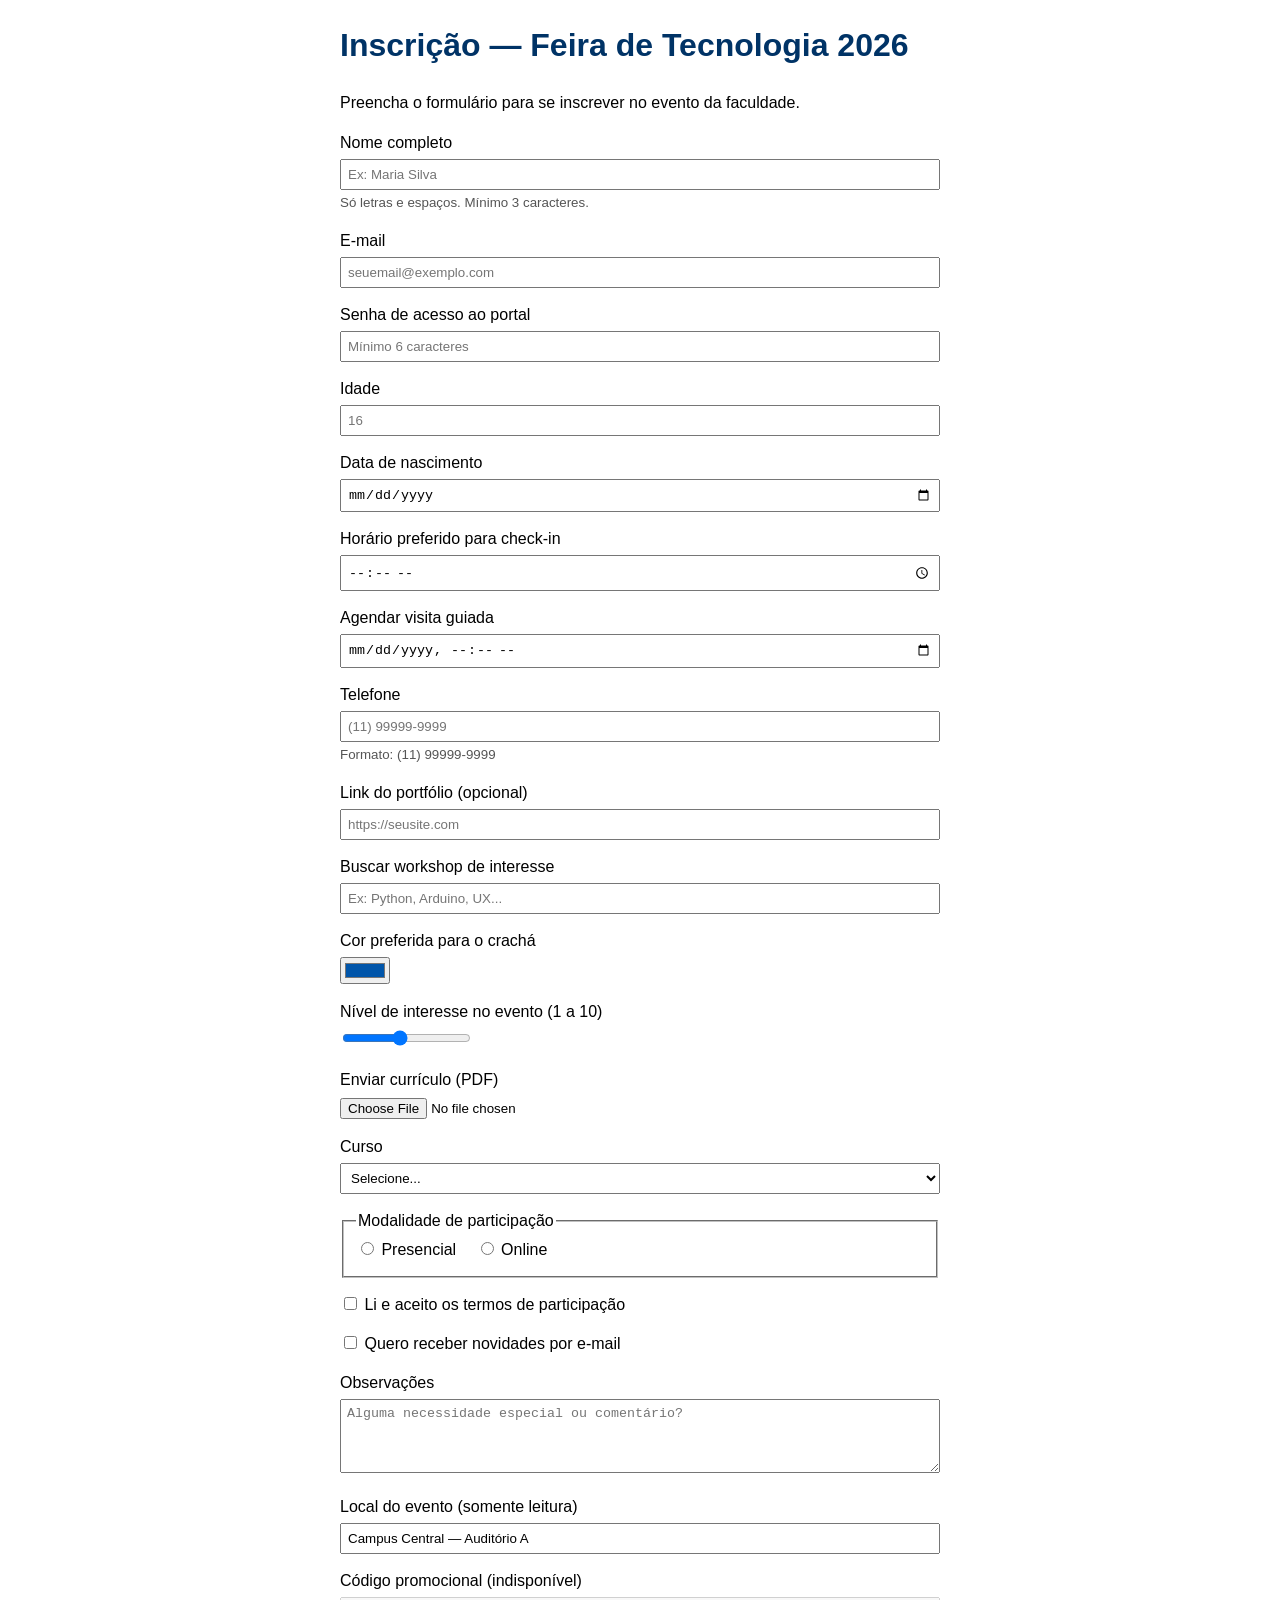
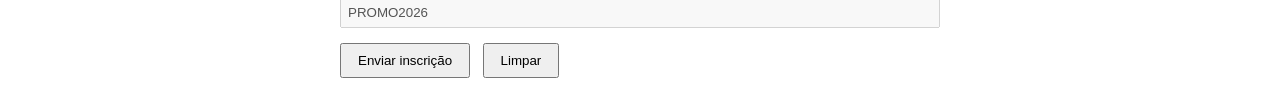
<file: formulario-html/index.html>
<!DOCTYPE html>
<html lang="pt-BR">
<head>
  <meta charset="UTF-8">
  <meta name="viewport" content="width=device-width, initial-scale=1.0">
  <title>Inscrição - Feira de Tecnologia 2026</title>
  <link rel="stylesheet" href="estilo.css">
</head>
<body>

  <h1>Inscrição — Feira de Tecnologia 2026</h1>
  <p>Preencha o formulário para se inscrever no evento da faculdade.</p>

  <!-- Mensagens de sucesso ou erro (preenchidas pelo JavaScript) -->
  <div id="mensagem" role="alert" aria-live="polite"></div>

  <form
    id="formInscricao"
    action="#"
    method="post"
    autocomplete="on"
    aria-label="Formulário de inscrição na Feira de Tecnologia 2026"
  >

    <!-- Campo escondido: identifica o formulário -->
    <input type="hidden" name="formulario_id" value="feira-tech-2026">

    <!-- text + required + placeholder + minlength + maxlength + pattern -->
    <div>
      <label for="nome">Nome completo</label>
      <input
        type="text"
        id="nome"
        name="nome"
        required
        placeholder="Ex: Maria Silva"
        minlength="3"
        maxlength="60"
        pattern="[A-Za-zÀ-ÿ\s]+"
        aria-describedby="ajudaNome"
      >
      <small id="ajudaNome">Só letras e espaços. Mínimo 3 caracteres.</small>
    </div>

    <!-- email -->
    <div>
      <label for="email">E-mail</label>
      <input
        type="email"
        id="email"
        name="email"
        required
        placeholder="seuemail@exemplo.com"
        autocomplete="email"
      >
    </div>

    <!-- password -->
    <div>
      <label for="senha">Senha de acesso ao portal</label>
      <input
        type="password"
        id="senha"
        name="senha"
        required
        minlength="6"
        maxlength="20"
        placeholder="Mínimo 6 caracteres"
        autocomplete="new-password"
      >
    </div>

    <!-- number + min + max + step -->
    <div>
      <label for="idade">Idade</label>
      <input
        type="number"
        id="idade"
        name="idade"
        required
        min="16"
        max="100"
        step="1"
        placeholder="16"
      >
    </div>

    <!-- date -->
    <div>
      <label for="nascimento">Data de nascimento</label>
      <input type="date" id="nascimento" name="nascimento" required>
    </div>

    <!-- time -->
    <div>
      <label for="horario">Horário preferido para check-in</label>
      <input type="time" id="horario" name="horario" required>
    </div>

    <!-- datetime-local -->
    <div>
      <label for="agendamento">Agendar visita guiada</label>
      <input type="datetime-local" id="agendamento" name="agendamento">
    </div>

    <!-- tel + pattern -->
    <div>
      <label for="telefone">Telefone</label>
      <input
        type="tel"
        id="telefone"
        name="telefone"
        required
        placeholder="(11) 99999-9999"
        pattern="\(\d{2}\)\s?\d{4,5}-\d{4}"
        aria-describedby="ajudaTel"
      >
      <small id="ajudaTel">Formato: (11) 99999-9999</small>
    </div>

    <!-- url -->
    <div>
      <label for="portfolio">Link do portfólio (opcional)</label>
      <input
        type="url"
        id="portfolio"
        name="portfolio"
        placeholder="https://seusite.com"
      >
    </div>

    <!-- search -->
    <div>
      <label for="busca">Buscar workshop de interesse</label>
      <input
        type="search"
        id="busca"
        name="busca"
        placeholder="Ex: Python, Arduino, UX..."
      >
    </div>

    <!-- color -->
    <div>
      <label for="cor">Cor preferida para o crachá</label>
      <input type="color" id="cor" name="cor" value="#0055aa">
    </div>

    <!-- range -->
    <div>
      <label for="interesse">Nível de interesse no evento (1 a 10)</label>
      <input
        type="range"
        id="interesse"
        name="interesse"
        min="1"
        max="10"
        step="1"
        value="5"
        aria-valuemin="1"
        aria-valuemax="10"
      >
    </div>

    <!-- file -->
    <div>
      <label for="curriculo">Enviar currículo (PDF)</label>
      <input type="file" id="curriculo" name="curriculo" accept=".pdf">
    </div>

    <!-- select + option -->
    <div>
      <label for="curso">Curso</label>
      <select id="curso" name="curso" required>
        <option value="">Selecione...</option>
        <option value="ads">Análise e Desenvolvimento de Sistemas</option>
        <option value="cc">Ciência da Computação</option>
        <option value="si">Sistemas de Informação</option>
        <option value="eng">Engenharia de Software</option>
      </select>
    </div>

    <!-- radio -->
    <fieldset>
      <legend>Modalidade de participação</legend>
      <label>
        <input type="radio" name="modalidade" value="presencial" required>
        Presencial
      </label>
      <label>
        <input type="radio" name="modalidade" value="online">
        Online
      </label>
    </fieldset>

    <!-- checkbox -->
    <div>
      <label>
        <input type="checkbox" id="termos" name="termos" required>
        Li e aceito os termos de participação
      </label>
    </div>

    <div>
      <label>
        <input type="checkbox" id="novidades" name="novidades">
        Quero receber novidades por e-mail
      </label>
    </div>

    <!-- textarea -->
    <div>
      <label for="observacoes">Observações</label>
      <textarea
        id="observacoes"
        name="observacoes"
        rows="4"
        maxlength="300"
        placeholder="Alguma necessidade especial ou comentário?"
      ></textarea>
    </div>

    <!-- readonly -->
    <div>
      <label for="local">Local do evento (somente leitura)</label>
      <input
        type="text"
        id="local"
        name="local"
        value="Campus Central — Auditório A"
        readonly
      >
    </div>

    <!-- disabled -->
    <div>
      <label for="codigo">Código promocional (indisponível)</label>
      <input
        type="text"
        id="codigo"
        name="codigo"
        value="PROMO2026"
        disabled
        aria-disabled="true"
      >
    </div>

    <button type="submit">Enviar inscrição</button>
    <button type="reset">Limpar</button>

  </form>

  <script src="script.js"></script>
</body>
</html>
</file>
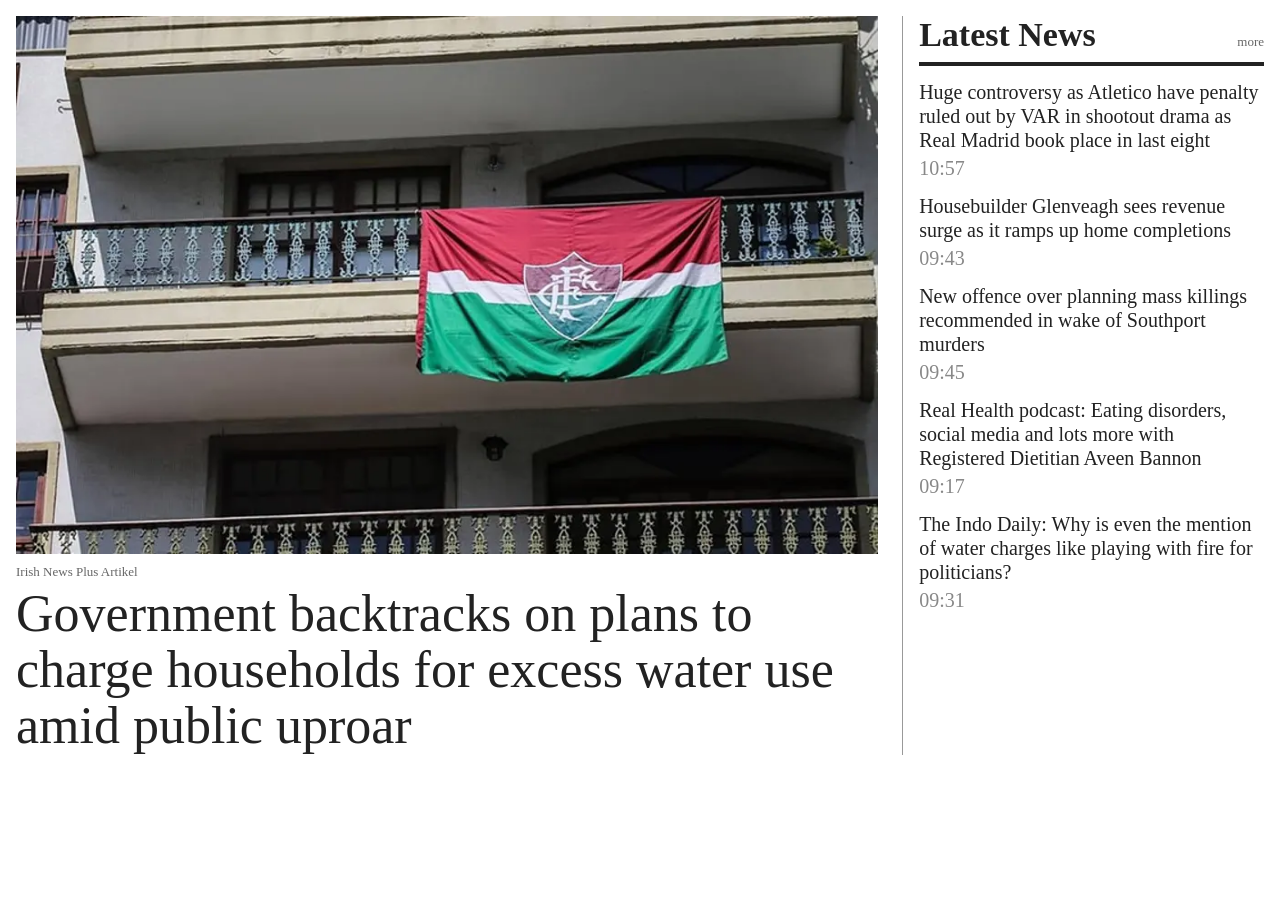
<file: tabelas/comcss.html>
<!DOCTYPE html>
<html lang="pt-BR">
<head>
  <meta charset="UTF-8" />
  <meta name="viewport" content="width=device-width, initial-scale=1.0" />
  <title>Página 1 - sem table</title>
  <link rel="stylesheet" href="estilos.css" />
</head>
<body>
  <main class="container">
    <section class="principal">
      <img src="icons/flu.webp" alt="Ícone" />
      <p class="tag">Irish News Plus Artikel</p>
      <h1 class="titulo-principal">
        Government backtracks on plans to charge households for excess water use amid public uproar
      </h1>
    </section>

    <aside class="sidebar">
      <div class="sidebar-topo">
        <h2>Latest News</h2>
        <a href="#">more</a>
      </div>
      <hr class="linha" />

      <div class="item">
        <p>Huge controversy as Atletico have penalty ruled out by VAR in shootout drama as Real Madrid book place in last eight</p>
        <p class="hora">10:57</p>
      </div>

      <div class="item">
        <p>Housebuilder Glenveagh sees revenue surge as it ramps up home completions</p>
        <p class="hora">09:43</p>
      </div>

      <div class="item">
        <p>New offence over planning mass killings recommended in wake of Southport murders</p>
        <p class="hora">09:45</p>
      </div>

      <div class="item">
        <p>Real Health podcast: Eating disorders, social media and lots more with Registered Dietitian Aveen Bannon</p>
        <p class="hora">09:17</p>
      </div>

      <div class="item">
        <p>The Indo Daily: Why is even the mention of water charges like playing with fire for politicians?</p>
        <p class="hora">09:31</p>
      </div>
    </aside>
  </main>
</body>
</html>
</file>
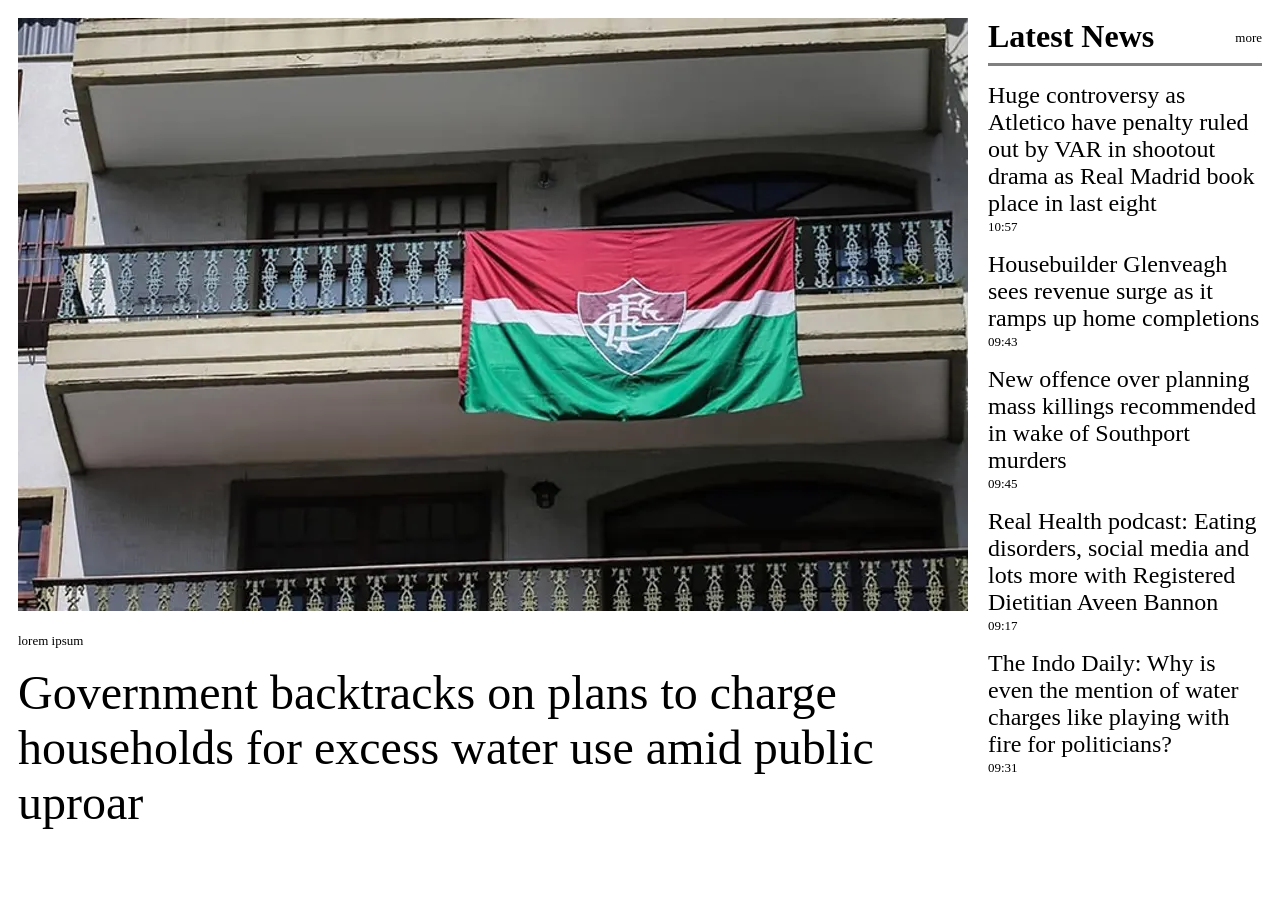
<file: tabelas/pagina1.html>
<!DOCTYPE html>
<html>
<head>
    <title>Página 1 - Tabelas</title>
</head>
<body>

    <table width="100%" border="0" cellpadding="10" cellspacing="0">
        <tr>
            <td width="72%" valign="top">
                <img src="icons/flu.webp" alt="Ícone">

                <p>
                    <font size="2">lorem ipsum</font>
                </p>

                <p>
                    <font size="7">
                        Government backtracks on plans to charge households for excess water use amid public uproar
                    </font>
                </p>
            </td>

            <td width="27%" valign="top">
                <table width="100%" border="0" cellpadding="0" cellspacing="0">
                    <tr>
                        <td align="left">
                            <font size="6"><b>Latest News</b></font>
                        </td>
                        <td align="right">
                            <font size="2">more</font>
                        </td>
                    </tr>
                </table>

                <hr size="3" noshade>
                <p>
                    <font size="5">
                        Huge controversy as Atletico have penalty ruled out by VAR in shootout drama as Real Madrid book place in last eight
                    </font><br>
                    <font size="2">10:57</font>
                </p>
                <p>
                    <font size="5">
                        Housebuilder Glenveagh sees revenue surge as it ramps up home completions
                    </font><br>
                    <font size="2">09:43</font>
                </p>
                <p>
                    <font size="5">
                        New offence over planning mass killings recommended in wake of Southport murders
                    </font><br>
                    <font size="2">09:45</font>
                </p> 
                <p>
                    <font size="5">
                        Real Health podcast: Eating disorders, social media and lots more with Registered Dietitian Aveen Bannon
                    </font><br>
                    <font size="2">09:17</font>
                </p>
                <p>
                    <font size="5">
                        The Indo Daily: Why is even the mention of water charges like playing with fire for politicians?
                    </font><br>
                    <font size="2">09:31</font>
                </p>
            </td>
        </tr>
    </table>
</body>
</html>
</file>
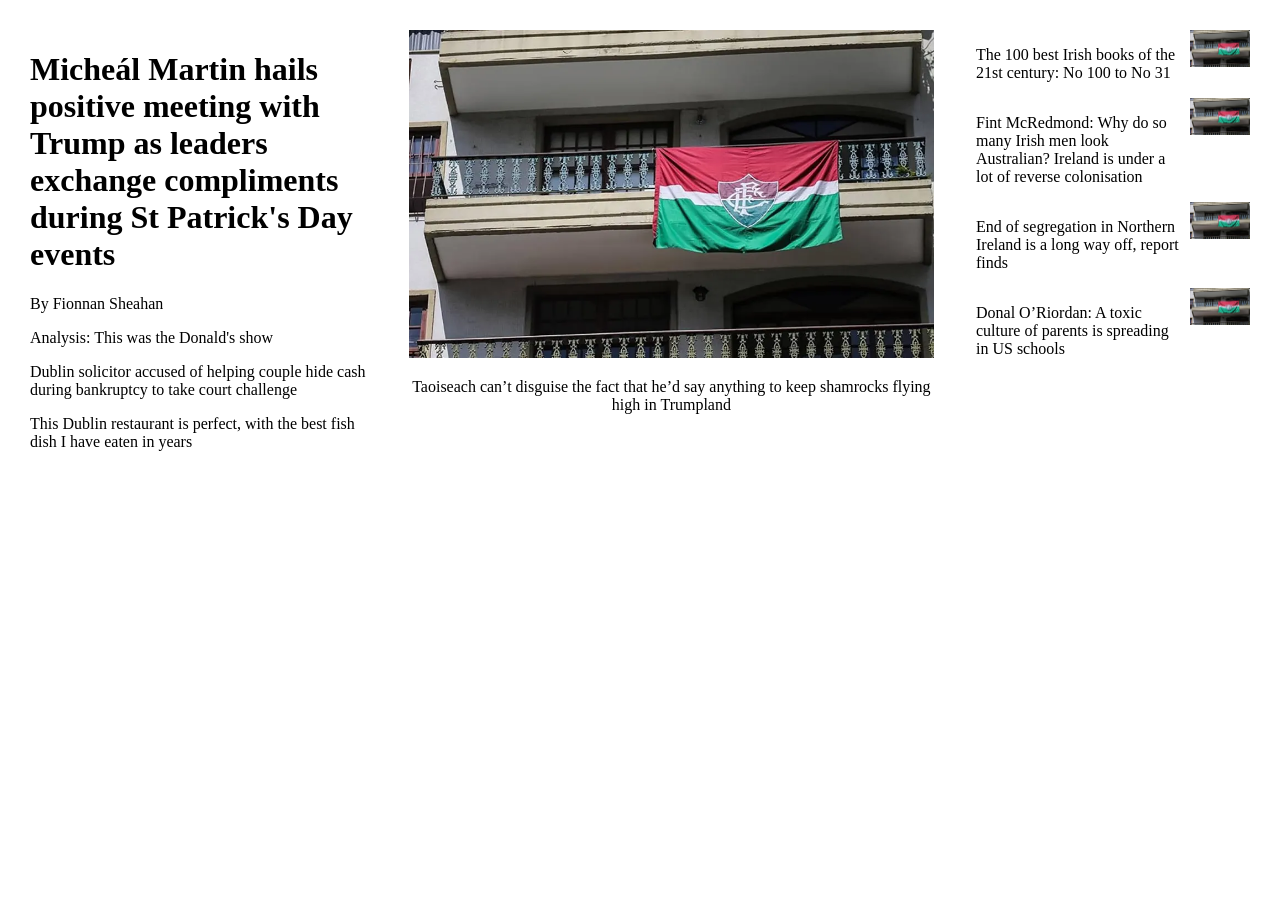
<file: tabelas/pagina2.html>
<!DOCTYPE html>
<html>
<head>
    <title>Página 2 - Tabelas</title>
</head>
<body>
    <table width="100%" border="0" cellpadding="20">
        <tr>
            <td width="30%" valign="top">
                <h1>
                    Micheál Martin hails positive meeting with Trump as leaders exchange compliments during St Patrick's Day events
                </h1>
                <p>By Fionnan Sheahan</p>

                <p>Analysis: This was the Donald's show</p>
                <p>Dublin solicitor accused of helping couple hide cash during bankruptcy to take court challenge</p>
                <p>This Dublin restaurant is perfect, with the best fish dish I have eaten in years</p>
            </td>

            <td width="45%" valign="top" align="center">
                <img src="icons/flu.webp" alt="Ícone" width="100%">
                <p>Taoiseach can’t disguise the fact that he’d say anything to keep shamrocks flying high in Trumpland</p>
            </td>

            <td width="25%" valign="top">
                <table width="100%" border="0" cellpadding="0" cellspacing="0">
                    <tr>
                        <td valign="top">
                            <p>The 100 best Irish books of the 21st century: No 100 to No 31</p>
                        </td>
                        <td width="70" align="right" valign="top">
                            <img src="icons/flu.webp" alt="Ícone" width="60">
                        </td>
                    </tr>
                    <tr>
                        <td valign="top">
                            <p>Fint McRedmond: Why do so many Irish men look Australian? Ireland is under a lot of reverse colonisation</p>
                        </td>
                        <td width="70" align="right" valign="top">
                            <img src="icons/flu.webp" alt="Ícone" width="60">
                        </td>
                    </tr>
                    <tr>
                        <td valign="top">
                            <p>End of segregation in Northern Ireland is a long way off, report finds</p>
                        </td>
                        <td width="70" align="right" valign="top">
                            <img src="icons/flu.webp" alt="Ícone" width="60">
                        </td>
                    </tr>
                    <tr>
                        <td valign="top">
                            <p>Donal O’Riordan: A toxic culture of parents is spreading in US schools</p>
                        </td>
                        <td width="70" align="right" valign="top">
                            <img src="icons/flu.webp" alt="Ícone" width="60">
                        </td>
                    </tr>
                </table>
            </td>
        </tr>
    </table>
</body>
</html>
</file>
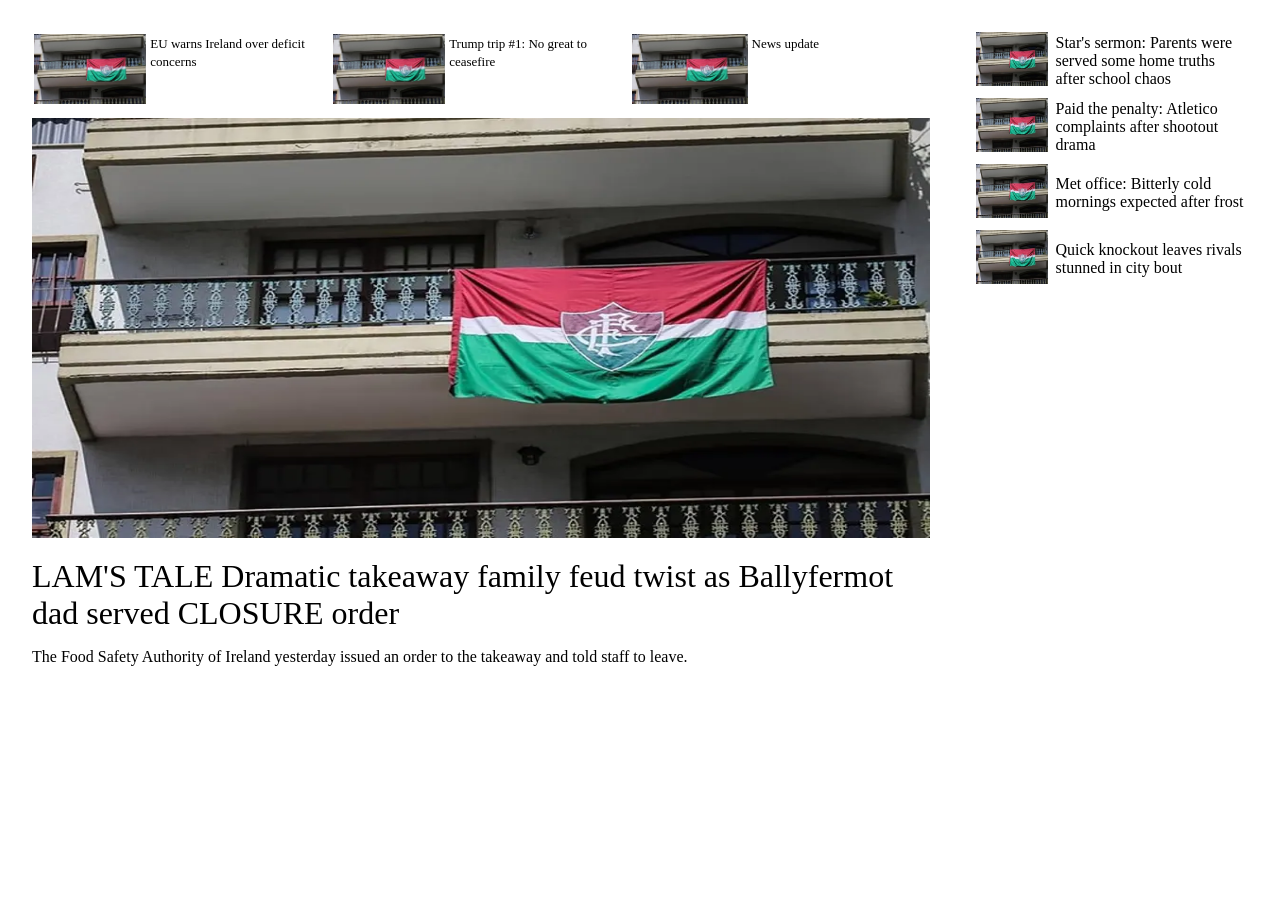
<file: tabelas/pagina3.html>
<!DOCTYPE html>
<html>
<head>
    <title>Página 3 - Tabelas</title>
</head>
<body>
    <table width="100%" border="0" cellpadding="10" cellspacing="10">
        <tr>
            <td width="75%" valign="top">
                <table width="100%" border="0" cellpadding="4" cellspacing="0">
                    <tr>
                        <td width="33%" valign="top">
                            <table width="100%" border="0" cellpadding="2" cellspacing="0">
                                <tr>
                                    <td width="40%" valign="top">
                                        <img src="icons/flu.webp" alt="Ícone" width="100%" height="70">
                                    </td>
                                    <td width="60%" valign="top">
                                        <font size="2">EU warns Ireland over deficit concerns</font>
                                    </td>
                                </tr>
                            </table>
                        </td>

                        <td width="33%" valign="top">
                            <table width="100%" border="0" cellpadding="2" cellspacing="0">
                                <tr>
                                    <td width="40%" valign="top">
                                        <img src="icons/flu.webp" alt="Ícone" width="100%" height="70">
                                    </td>
                                    <td width="60%" valign="top">
                                        <font size="2">Trump trip #1: No great to ceasefire</font>
                                    </td>
                                </tr>
                            </table>
                        </td>

                        <td width="34%" valign="top">
                            <table width="100%" border="0" cellpadding="2" cellspacing="0">
                                <tr>
                                    <td width="40%" valign="top">
                                        <img src="icons/flu.webp" alt="Ícone" width="100%" height="70">
                                    </td>
                                    <td width="60%" valign="top">
                                        <font size="2">News update</font>
                                    </td>
                                </tr>
                            </table>
                        </td>
                    </tr>
                </table>

                <table width="100%" border="0" cellpadding="4" cellspacing="0">
                    <tr>
                        <td width="70%" valign="top">
                            <img src="icons/flu.webp" alt="Ícone" width="100%" height="420">
                            <p><font size="6">LAM'S TALE Dramatic takeaway family feud twist as Ballyfermot dad served CLOSURE order</font></p>
                            <p><font size="3">The Food Safety Authority of Ireland yesterday issued an order to the takeaway and told staff to leave.</font></p>
                    </tr>
                </table>
            </td>

            <td width="25%" valign="top">
                <table width="100%" border="0" cellpadding="4" cellspacing="0">
                    <tr>
                        <td width="80" align="right" valign="middle">
                            <img src="icons/flu.webp" alt="Ícone" width="72" height="54">
                        </td>
                        <td valign="middle">
                            <font size="3">Star's sermon: Parents were served some home truths after school chaos</font>
                        </td>
                    </tr>
                    <tr>
                        <td width="80" align="right" valign="middle">
                            <img src="icons/flu.webp" alt="Ícone" width="72" height="54">
                        </td>
                        <td valign="middle">
                            <font size="3">Paid the penalty: Atletico complaints after shootout drama</font>
                        </td>
                    </tr>
                    <tr>
                        <td width="80" align="right" valign="middle">
                            <img src="icons/flu.webp" alt="Ícone" width="72" height="54">
                        </td>
                        <td valign="middle">
                            <font size="3">Met office: Bitterly cold mornings expected after frost</font>
                        </td>
                    </tr>
                    <tr>
                        <td width="80" align="right" valign="middle">
                            <img src="icons/flu.webp" alt="Ícone" width="72" height="54">
                        </td>
                        <td valign="middle">
                            <font size="3">Quick knockout leaves rivals stunned in city bout</font>
                        </td>
                    </tr>
                </table>
            </td>
        </tr>
    </table>
</body>
</html>
</file>
<file: formulario-html/estilo.css>
/* Estilo básico opcional */

body {
  font-family: Arial, sans-serif;
  max-width: 600px;
  margin: 20px auto;
  padding: 0 15px;
  line-height: 1.5;
}

h1 {
  color: #003366;
}

form div,
form fieldset {
  margin-bottom: 15px;
}

label {
  display: block;
  margin-bottom: 4px;
}

input[type="text"],
input[type="email"],
input[type="password"],
input[type="number"],
input[type="date"],
input[type="time"],
input[type="datetime-local"],
input[type="tel"],
input[type="url"],
input[type="search"],
select,
textarea {
  width: 100%;
  padding: 6px;
  box-sizing: border-box;
}

fieldset label {
  display: inline-block;
  margin-right: 15px;
}

button {
  padding: 8px 16px;
  margin-right: 8px;
  cursor: pointer;
}

small {
  color: #555;
}

#mensagem {
  padding: 10px;
  margin-bottom: 15px;
  display: none;
}

#mensagem.sucesso {
  display: block;
  background: #d4edda;
  color: #155724;
  border: 1px solid #c3e6cb;
}

#mensagem.erro {
  display: block;
  background: #f8d7da;
  color: #721c24;
  border: 1px solid #f5c6cb;
}
</file>
<file: tabelas/estilos.css>
body {
  margin: 0;
  font-family: Georgia, "Times New Roman", serif;
  color: #222;
}

.container {
  display: flex;
  gap: 24px;
  padding: 16px;
}

.principal {
  flex: 3;
}

.principal img {
  width: 100%;
  height: auto;
  display: block;
}

.tag {
  margin: 10px 0 6px;
  font-size: 13px;
  color: #666;
}

.titulo-principal {
  margin: 0;
  font-size: 52px;
  font-weight: 400;
  line-height: 1.08;
}

.sidebar {
  flex: 1.2;
  border-left: 1px solid #999;
  padding-left: 16px;
}

.sidebar-topo {
  display: flex;
  justify-content: space-between;
  align-items: baseline;
}

.sidebar-topo h2 {
  margin: 0;
  font-size: 34px;
  font-weight: 700;
}

.sidebar-topo a {
  font-size: 13px;
  color: #666;
  text-decoration: none;
}

.linha {
  border: 0;
  border-top: 4px solid #222;
  margin: 8px 0 14px;
}

.item {
  margin-bottom: 14px;
}

.item p {
  margin: 0 0 4px;
  font-size: 20px;
  line-height: 1.2;
}

.hora {
  margin: 0;
  font-size: 12px;
  color: #888;
}

@media (max-width: 1000px) {
  .container {
    flex-direction: column;
  }

  .sidebar {
    border-left: 0;
    padding-left: 0;
  }

  .titulo-principal {
    font-size: 40px;
  }
}
</file>
